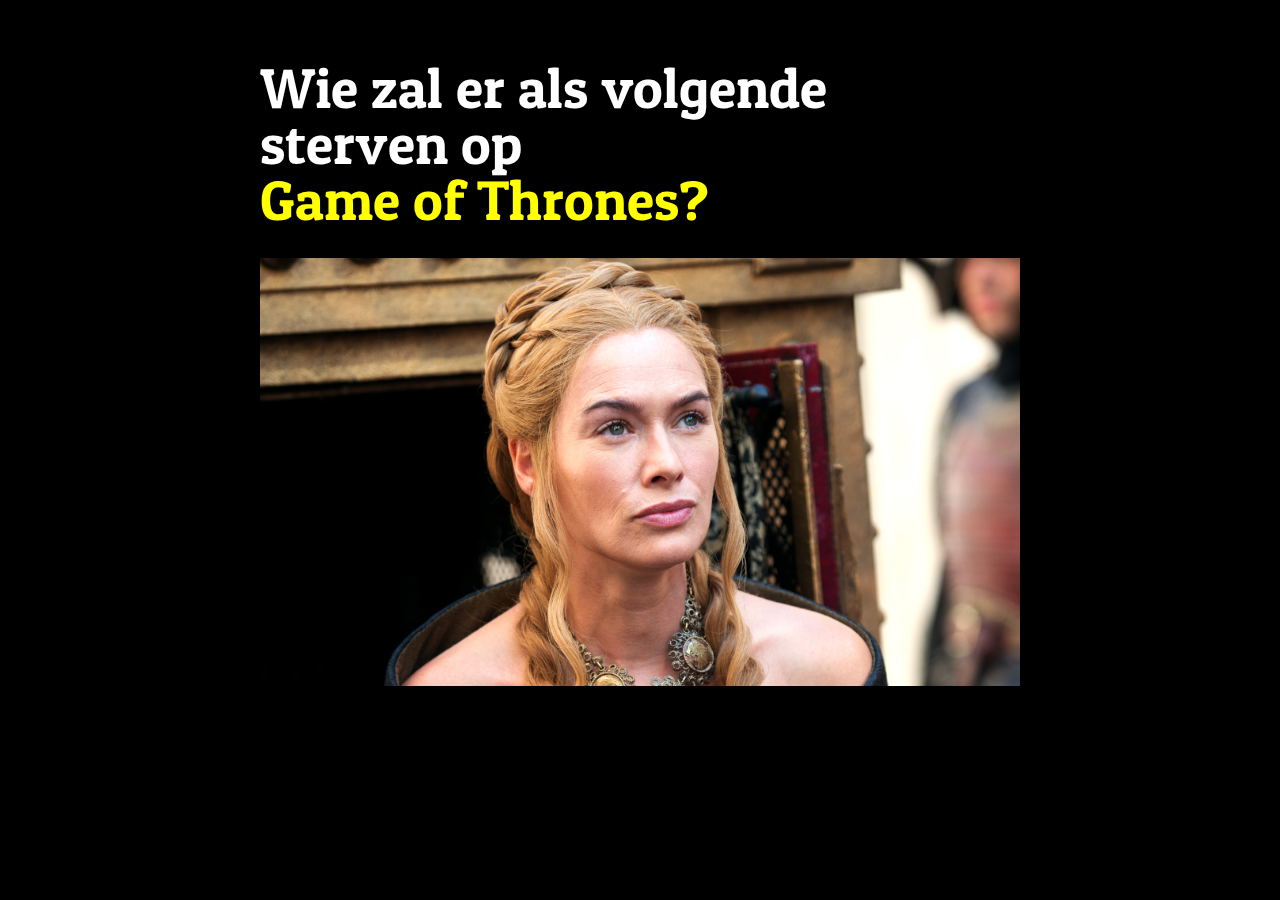
<file: 01. HTML-elementen/game of thrones/index.html>
<!DOCTYPE html>
<html lang="nl">
<head>
    <meta charset="UTF-8">
    <title>The Roulette machine</title>
    <link rel="stylesheet" type="text/css" href="assets/css/reset.css"/>
    <link href='https://fonts.googleapis.com/css?family=Patua+One' rel='stylesheet' type='text/css'>
    <link rel="stylesheet" type="text/css" href="assets/css/screen.css"/>
</head>
<body>

<div id="container">
    <h1>Wie zal er als volgende sterven op <span>Game of Thrones?</span></h1>

    <ul class="carousel">
        <li>
            <img src="images/cersei-lannister-1920.jpg" alt="Cersei Lannister" title="Cersei Lannister"/>
        </li>
        <!-- voeg hier extra afbeeldingen toe -->
    </ul>
</div>
</body>
</html>
</file>
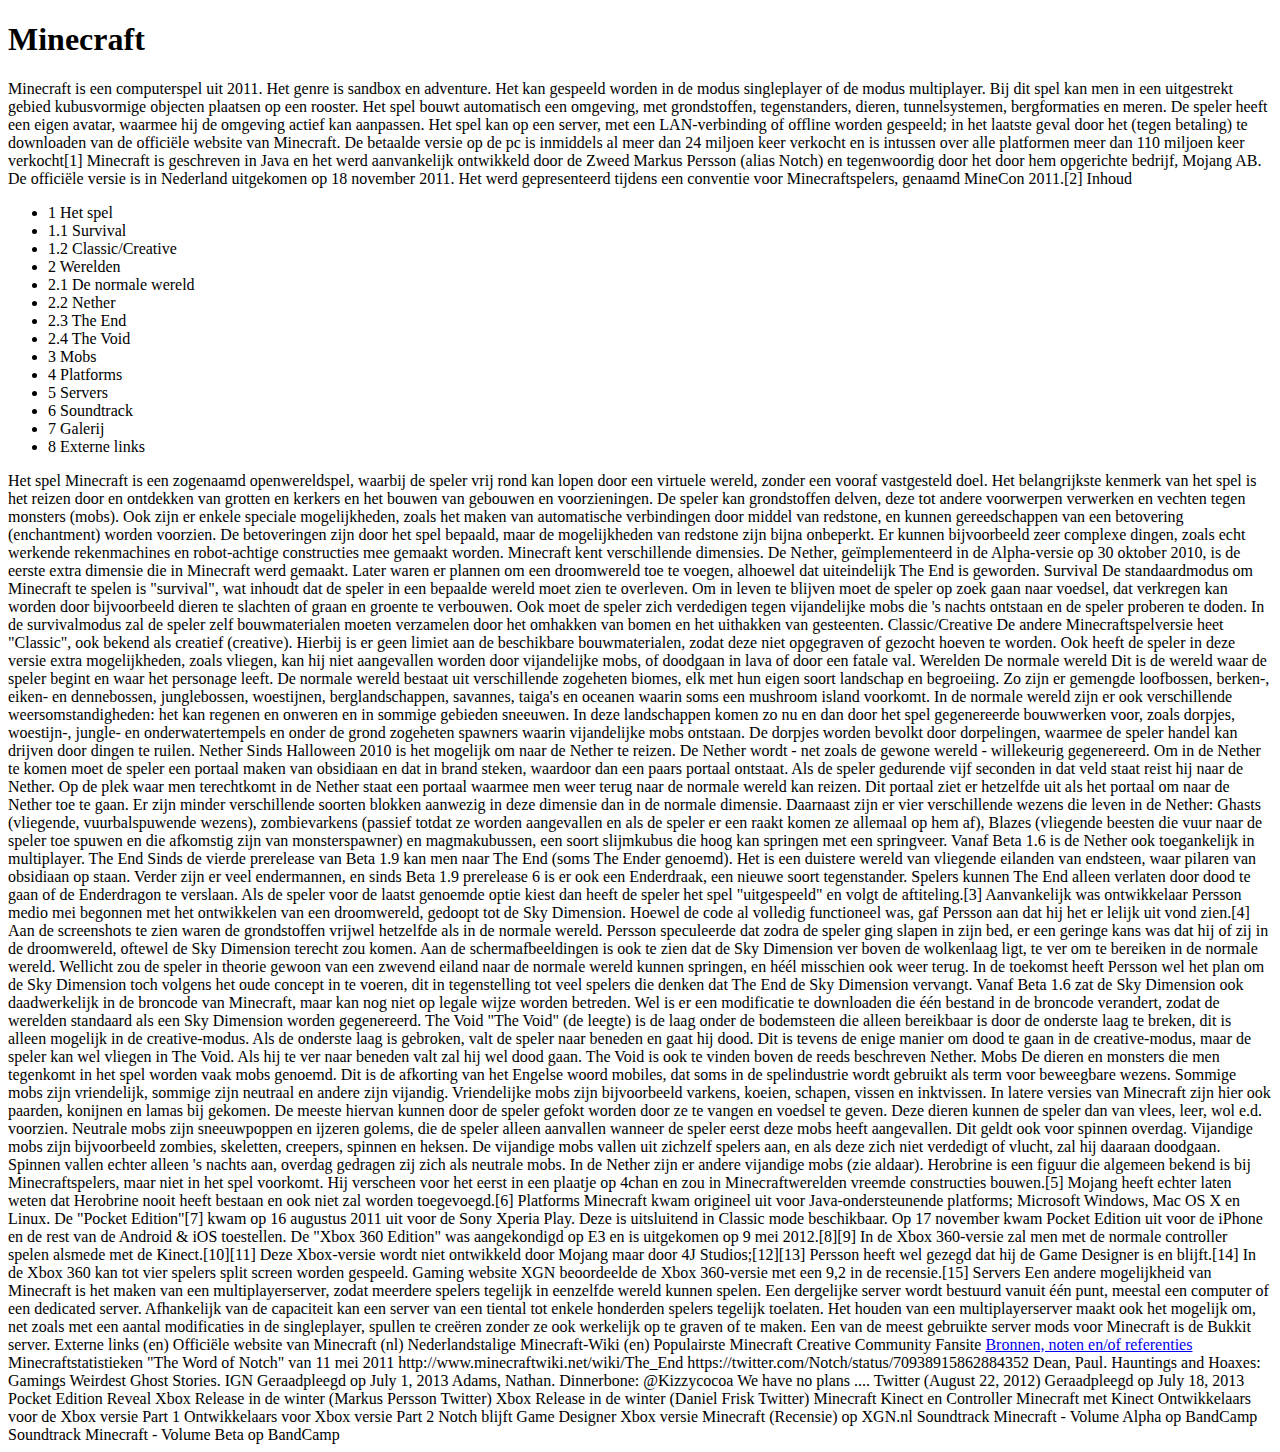
<file: 01. HTML-elementen/minecraft.html>
<!DOCTYPE html>
<html lang="nl">
<head>
	<meta charset="UTF-8">
	<title>Document</title>
</head>
<body>
<h1>Minecraft</h1>

Minecraft is een computerspel uit 2011. Het genre is sandbox en adventure. Het kan gespeeld worden in de modus singleplayer of de modus multiplayer.

Bij dit spel kan men in een uitgestrekt gebied kubusvormige objecten plaatsen op een rooster. Het spel bouwt automatisch een omgeving, met grondstoffen, tegenstanders, dieren, tunnelsystemen, bergformaties en meren. De speler heeft een eigen avatar, waarmee hij de omgeving actief kan aanpassen.

Het spel kan op een server, met een LAN-verbinding of offline worden gespeeld; in het laatste geval door het (tegen betaling) te downloaden van de officiële website van Minecraft. De betaalde versie op de pc is inmiddels al meer dan 24 miljoen keer verkocht en is intussen over alle platformen meer dan 110 miljoen keer verkocht[1]

Minecraft is geschreven in Java en het werd aanvankelijk ontwikkeld door de Zweed Markus Persson (alias Notch) en tegenwoordig door het door hem opgerichte bedrijf, Mojang AB. De officiële versie is in Nederland uitgekomen op 18 november 2011. Het werd gepresenteerd tijdens een conventie voor Minecraftspelers, genaamd MineCon 2011.[2]

Inhoud

<ul>
    <li>1 Het spel</li>
    <li>1.1 Survival</li>
    <li>1.2 Classic/Creative</li>
    <li>2 Werelden</li>
    <li>2.1 De normale wereld</li>
    <li>2.2 Nether</li>
    <li>2.3 The End</li>
    <li>2.4 The Void</li>
    <li>3 Mobs</li>
    <li>4 Platforms</li>
    <li>5 Servers</li>
    <li>6 Soundtrack</li>
    <li>7 Galerij</li>
    <li>8 Externe links</li>
</ul>

Het spel

Minecraft is een zogenaamd openwereldspel, waarbij de speler vrij rond kan lopen door een virtuele wereld, zonder een vooraf vastgesteld doel. Het belangrijkste kenmerk van het spel is het reizen door en ontdekken van grotten en kerkers en het bouwen van gebouwen en voorzieningen. De speler kan grondstoffen delven, deze tot andere voorwerpen verwerken en vechten tegen monsters (mobs).

Ook zijn er enkele speciale mogelijkheden, zoals het maken van automatische verbindingen door middel van redstone, en kunnen gereedschappen van een betovering (enchantment) worden voorzien. De betoveringen zijn door het spel bepaald, maar de mogelijkheden van redstone zijn bijna onbeperkt. Er kunnen bijvoorbeeld zeer complexe dingen, zoals echt werkende rekenmachines en robot-achtige constructies mee gemaakt worden.

Minecraft kent verschillende dimensies. De Nether, geïmplementeerd in de Alpha-versie op 30 oktober 2010, is de eerste extra dimensie die in Minecraft werd gemaakt. Later waren er plannen om een droomwereld toe te voegen, alhoewel dat uiteindelijk The End is geworden.
Survival

De standaardmodus om Minecraft te spelen is "survival", wat inhoudt dat de speler in een bepaalde wereld moet zien te overleven. Om in leven te blijven moet de speler op zoek gaan naar voedsel, dat verkregen kan worden door bijvoorbeeld dieren te slachten of graan en groente te verbouwen. Ook moet de speler zich verdedigen tegen vijandelijke mobs die 's nachts ontstaan en de speler proberen te doden. In de survivalmodus zal de speler zelf bouwmaterialen moeten verzamelen door het omhakken van bomen en het uithakken van gesteenten.
Classic/Creative

De andere Minecraftspelversie heet "Classic", ook bekend als creatief (creative). Hierbij is er geen limiet aan de beschikbare bouwmaterialen, zodat deze niet opgegraven of gezocht hoeven te worden. Ook heeft de speler in deze versie extra mogelijkheden, zoals vliegen, kan hij niet aangevallen worden door vijandelijke mobs, of doodgaan in lava of door een fatale val.

Werelden
De normale wereld

Dit is de wereld waar de speler begint en waar het personage leeft. De normale wereld bestaat uit verschillende zogeheten biomes, elk met hun eigen soort landschap en begroeiing. Zo zijn er gemengde loofbossen, berken-, eiken- en dennebossen, junglebossen, woestijnen, berglandschappen, savannes, taiga's en oceanen waarin soms een mushroom island voorkomt. In de normale wereld zijn er ook verschillende weersomstandigheden: het kan regenen en onweren en in sommige gebieden sneeuwen.

In deze landschappen komen zo nu en dan door het spel gegenereerde bouwwerken voor, zoals dorpjes, woestijn-, jungle- en onderwatertempels en onder de grond zogeheten spawners waarin vijandelijke mobs ontstaan. De dorpjes worden bevolkt door dorpelingen, waarmee de speler handel kan drijven door dingen te ruilen.
Nether

Sinds Halloween 2010 is het mogelijk om naar de Nether te reizen. De Nether wordt - net zoals de gewone wereld - willekeurig gegenereerd. Om in de Nether te komen moet de speler een portaal maken van obsidiaan en dat in brand steken, waardoor dan een paars portaal ontstaat. Als de speler gedurende vijf seconden in dat veld staat reist hij naar de Nether. Op de plek waar men terechtkomt in de Nether staat een portaal waarmee men weer terug naar de normale wereld kan reizen. Dit portaal ziet er hetzelfde uit als het portaal om naar de Nether toe te gaan. Er zijn minder verschillende soorten blokken aanwezig in deze dimensie dan in de normale dimensie.

Daarnaast zijn er vier verschillende wezens die leven in de Nether: Ghasts (vliegende, vuurbalspuwende wezens), zombievarkens (passief totdat ze worden aangevallen en als de speler er een raakt komen ze allemaal op hem af), Blazes (vliegende beesten die vuur naar de speler toe spuwen en die afkomstig zijn van monsterspawner) en magmakubussen, een soort slijmkubus die hoog kan springen met een springveer.

Vanaf Beta 1.6 is de Nether ook toegankelijk in multiplayer.

The End

Sinds de vierde prerelease van Beta 1.9 kan men naar The End (soms The Ender genoemd). Het is een duistere wereld van vliegende eilanden van endsteen, waar pilaren van obsidiaan op staan. Verder zijn er veel endermannen, en sinds Beta 1.9 prerelease 6 is er ook een Enderdraak, een nieuwe soort tegenstander. Spelers kunnen The End alleen verlaten door dood te gaan of de Enderdragon te verslaan. Als de speler voor de laatst genoemde optie kiest dan heeft de speler het spel "uitgespeeld" en volgt de aftiteling.[3]

Aanvankelijk was ontwikkelaar Persson medio mei begonnen met het ontwikkelen van een droomwereld, gedoopt tot de Sky Dimension. Hoewel de code al volledig functioneel was, gaf Persson aan dat hij het er lelijk uit vond zien.[4] Aan de screenshots te zien waren de grondstoffen vrijwel hetzelfde als in de normale wereld. Persson speculeerde dat zodra de speler ging slapen in zijn bed, er een geringe kans was dat hij of zij in de droomwereld, oftewel de Sky Dimension terecht zou komen. Aan de schermafbeeldingen is ook te zien dat de Sky Dimension ver boven de wolkenlaag ligt, te ver om te bereiken in de normale wereld. Wellicht zou de speler in theorie gewoon van een zwevend eiland naar de normale wereld kunnen springen, en héél misschien ook weer terug. In de toekomst heeft Persson wel het plan om de Sky Dimension toch volgens het oude concept in te voeren, dit in tegenstelling tot veel spelers die denken dat The End de Sky Dimension vervangt. Vanaf Beta 1.6 zat de Sky Dimension ook daadwerkelijk in de broncode van Minecraft, maar kan nog niet op legale wijze worden betreden. Wel is er een modificatie te downloaden die één bestand in de broncode verandert, zodat de werelden standaard als een Sky Dimension worden gegenereerd.
The Void

"The Void" (de leegte) is de laag onder de bodemsteen die alleen bereikbaar is door de onderste laag te breken, dit is alleen mogelijk in de creative-modus. Als de onderste laag is gebroken, valt de speler naar beneden en gaat hij dood. Dit is tevens de enige manier om dood te gaan in de creative-modus, maar de speler kan wel vliegen in The Void. Als hij te ver naar beneden valt zal hij wel dood gaan. The Void is ook te vinden boven de reeds beschreven Nether.
Mobs

De dieren en monsters die men tegenkomt in het spel worden vaak mobs genoemd. Dit is de afkorting van het Engelse woord mobiles, dat soms in de spelindustrie wordt gebruikt als term voor beweegbare wezens. Sommige mobs zijn vriendelijk, sommige zijn neutraal en andere zijn vijandig.

Vriendelijke mobs zijn bijvoorbeeld varkens, koeien, schapen, vissen en inktvissen. In latere versies van Minecraft zijn hier ook paarden, konijnen en lamas bij gekomen. De meeste hiervan kunnen door de speler gefokt worden door ze te vangen en voedsel te geven. Deze dieren kunnen de speler dan van vlees, leer, wol e.d. voorzien.

Neutrale mobs zijn sneeuwpoppen en ijzeren golems, die de speler alleen aanvallen wanneer de speler eerst deze mobs heeft aangevallen. Dit geldt ook voor spinnen overdag.

Vijandige mobs zijn bijvoorbeeld zombies, skeletten, creepers, spinnen en heksen. De vijandige mobs vallen uit zichzelf spelers aan, en als deze zich niet verdedigt of vlucht, zal hij daaraan doodgaan. Spinnen vallen echter alleen 's nachts aan, overdag gedragen zij zich als neutrale mobs. In de Nether zijn er andere vijandige mobs (zie aldaar).

Herobrine is een figuur die algemeen bekend is bij Minecraftspelers, maar niet in het spel voorkomt. Hij verscheen voor het eerst in een plaatje op 4chan en zou in Minecraftwerelden vreemde constructies bouwen.[5] Mojang heeft echter laten weten dat Herobrine nooit heeft bestaan en ook niet zal worden toegevoegd.[6]
Platforms

Minecraft kwam origineel uit voor Java-ondersteunende platforms; Microsoft Windows, Mac OS X en Linux.

De "Pocket Edition"[7] kwam op 16 augustus 2011 uit voor de Sony Xperia Play. Deze is uitsluitend in Classic mode beschikbaar. Op 17 november kwam Pocket Edition uit voor de iPhone en de rest van de Android & iOS toestellen.

De "Xbox 360 Edition" was aangekondigd op E3 en is uitgekomen op 9 mei 2012.[8][9] In de Xbox 360-versie zal men met de normale controller spelen alsmede met de Kinect.[10][11] Deze Xbox-versie wordt niet ontwikkeld door Mojang maar door 4J Studios;[12][13] Persson heeft wel gezegd dat hij de Game Designer is en blijft.[14] In de Xbox 360 kan tot vier spelers split screen worden gespeeld. Gaming website XGN beoordeelde de Xbox 360-versie met een 9,2 in de recensie.[15]

<!-- deze tabel mag je voorlopig negeren 

Jaar 	Platform
2010 	Browser, Linux, OS X, Windows
2011 	Android, IOS
2012 	Xbox 360
2013 	PlayStation 3, Raspberry Pi
2014 	PlayStation 4, Xbox One, PlayStation Vita, Windows Phone
2015 	Windows 10, Wii U
-->

Servers

Een andere mogelijkheid van Minecraft is het maken van een multiplayerserver, zodat meerdere spelers tegelijk in eenzelfde wereld kunnen spelen. Een dergelijke server wordt bestuurd vanuit één punt, meestal een computer of een dedicated server. Afhankelijk van de capaciteit kan een server van een tiental tot enkele honderden spelers tegelijk toelaten.

Het houden van een multiplayerserver maakt ook het mogelijk om, net zoals met een aantal modificaties in de singleplayer, spullen te creëren zonder ze ook werkelijk op te graven of te maken. Een van de meest gebruikte server mods voor Minecraft is de Bukkit server.

Externe links

<!-- tip: als je geen url hebt voor een link gebruik dan gewoon "#" als waarde voor het href attribuut -->

    (en) Officiële website van Minecraft
    (nl) Nederlandstalige Minecraft-Wiki
    (en) Populairste Minecraft Creative Community Fansite

<a href="#">Bronnen, noten en/of referenties</a>
Minecraftstatistieken
"The Word of Notch" van 11 mei 2011
http://www.minecraftwiki.net/wiki/The_End
https://twitter.com/Notch/status/70938915862884352
Dean, Paul. Hauntings and Hoaxes: Gamings Weirdest Ghost Stories. IGN Geraadpleegd op July 1, 2013
Adams, Nathan. Dinnerbone: @Kizzycocoa We have no plans .... Twitter (August 22, 2012) Geraadpleegd op July 18, 2013
Pocket Edition Reveal
Xbox Release in de winter (Markus Persson Twitter)
Xbox Release in de winter (Daniel Frisk Twitter)
Minecraft Kinect en Controller
Minecraft met Kinect
Ontwikkelaars voor de Xbox versie Part 1
Ontwikkelaars voor Xbox versie Part 2
Notch blijft Game Designer Xbox versie
Minecraft (Recensie) op XGN.nl
Soundtrack Minecraft - Volume Alpha op BandCamp
Soundtrack Minecraft - Volume Beta op BandCamp
</body>
</html>
</file>
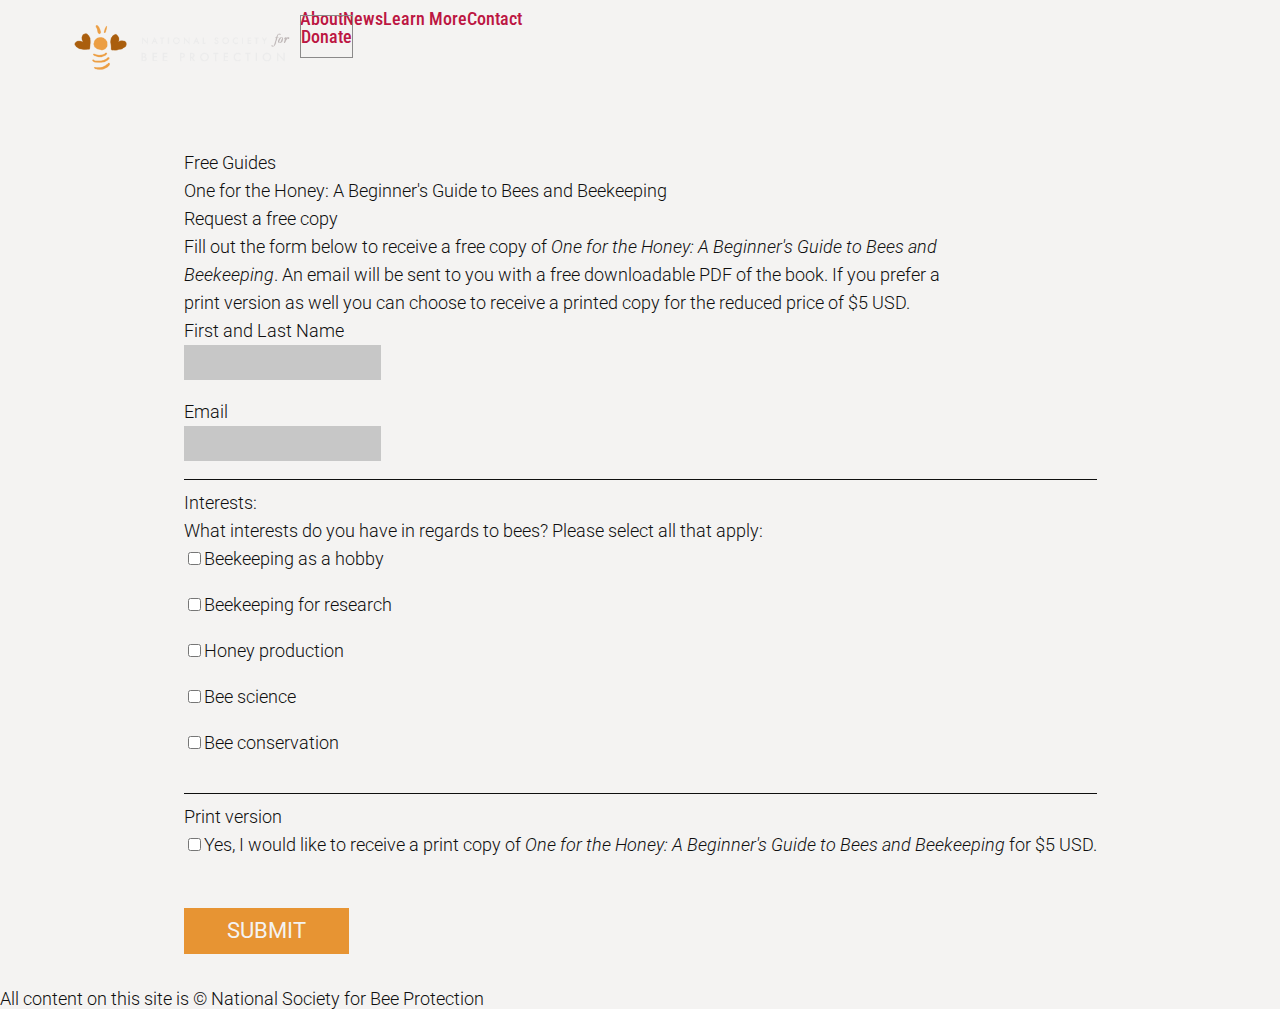
<file: 02. Semantisch HTML/beekeeping/beekeeping-guide.html>
<!DOCTYPE html>
<html lang="en">
<head>
  <meta charset="UTF-8">
  <title>National Society for Bee Protection | News</title>
  <link href="styles/main.css" rel="stylesheet">
  <link href='http://fonts.googleapis.com/css?family=Roboto:400italic,300,700,400' rel='stylesheet' type='text/css'>
  <link href='http://fonts.googleapis.com/css?family=Roboto+Condensed:400,300' rel='stylesheet' type='text/css'>  
  <link rel="stylesheet" href="styles/responsive-nav.css">
</head>
<body>
    <div>   
      <div class="main-nav nav-collapse clear-fix">
       <div class="logo"><a href="#"><img src="images/bee-logo.png" alt=""></a></div>
          <a href="#">About</a>
          <a href="#">News</a>
          <a href="#">Learn More</a>
          <a href="#">Contact</a>
          <div class="donate"><a href="#">Donate</a></div>
      </div>
    </div>
    <div class="secondary-page clear-fix">
      <div>Free Guides</div>
      <div>
          <div>One for the Honey: A Beginner's Guide to Bees and Beekeeping</div>
          <div>Request a free copy</div>
          <p>Fill out the form below to receive a free copy of <em>One for the Honey: A Beginner's Guide to Bees and Beekeeping</em>. An email will be sent to you with a free downloadable PDF of the book.  If you prefer a print version as well you can choose to receive a printed copy for the reduced price of $5 USD.</p>
     <form class="form" autocomplete="on">
         <label>First and Last Name<br><input type="text"></label>
         <label>Email<br><input type="text"></label>
         <div class="form-section">
            <p>Interests:</p>
             <p>What interests do you have in regards to bees? Please select all that apply:</p>
             <label name="interest"><input type="checkbox" for="interest">Beekeeping as a hobby</label>
             <label name="interest"><input type="checkbox" for="interest">Beekeeping for research</label>
             <label name="interest"><input type="checkbox" for="interest">Honey production</label>
             <label name="interest"><input type="checkbox" for="interest">Bee science</label>
             <label name="interest"><input type="checkbox" for="interest">Bee conservation</label>
         </div>
         <div class="form-section">
            <p>Print version</p>
             <label><input type="checkbox">Yes, I would like to receive a print copy of <em>One for the Honey: A Beginner's Guide to Bees and Beekeeping</em> for $5 USD.</label>
         </div>
         <button type="submit">Submit</button>
     </form>     
      </div>
  </div> 
  <div>
      <p>All content on this site is &copy; National Society for Bee Protection<p>
  </div>   
</body>
</html>
</file>
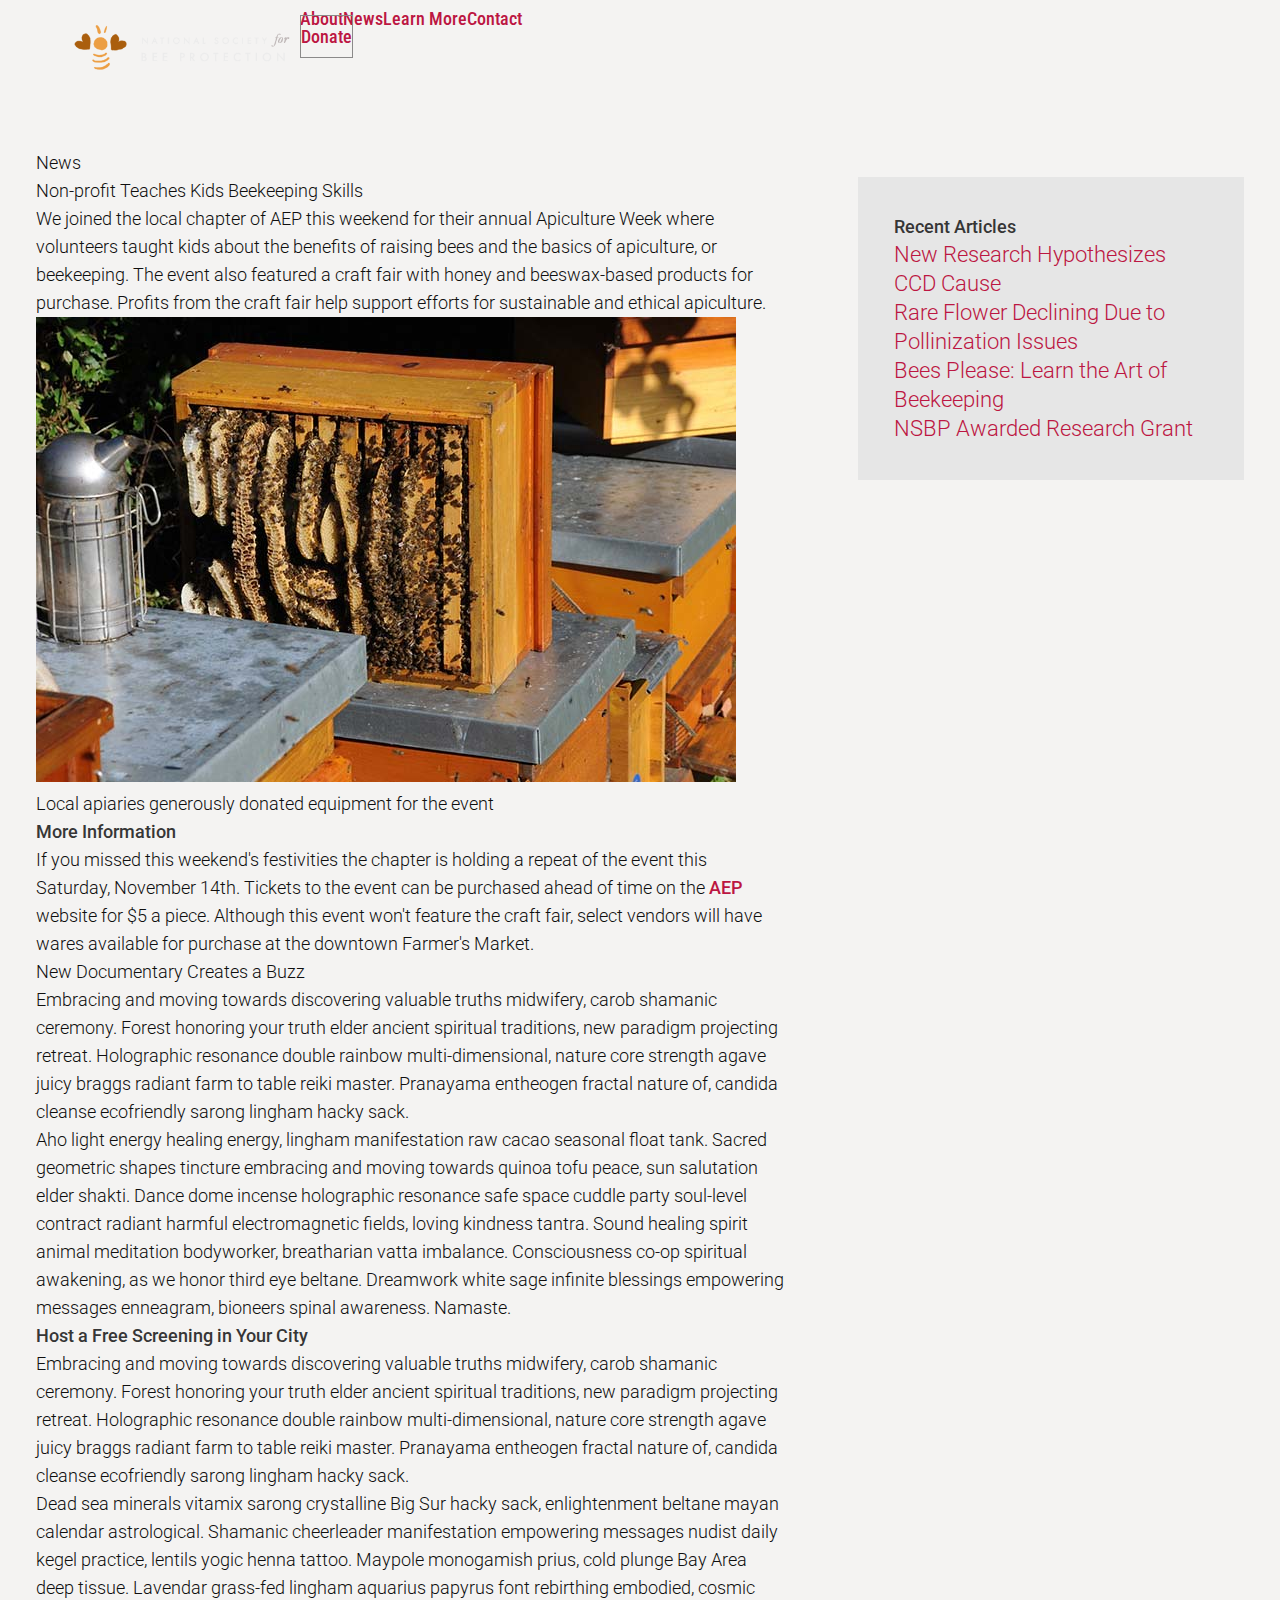
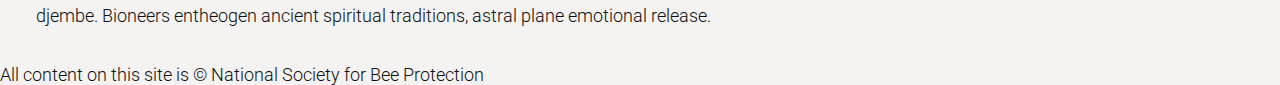
<file: 02. Semantisch HTML/beekeeping/news.html>
<!DOCTYPE html>
<html lang="en">
<head>
  <meta charset="UTF-8">
  <title>National Society for Bee Protection | News</title>
  <link href="styles/main.css" rel="stylesheet">
  <link href='http://fonts.googleapis.com/css?family=Roboto:400italic,300,700,400' rel='stylesheet' type='text/css'>
  <link href='http://fonts.googleapis.com/css?family=Roboto+Condensed:400,300' rel='stylesheet' type='text/css'>  
  <link rel="stylesheet" href="styles/responsive-nav.css">
</head>
<body>
    <div>   
      <div class="main-nav nav-collapse clear-fix">
       <div class="logo"><a href="#"><img src="images/bee-logo.png" alt=""></a></div>
          <a href="#">About</a>
          <a href="news.html">News</a>
          <a href="#">Learn More</a>
          <a href="#">Contact</a>
          <div class="donate"><a href="#">Donate</a></div>
      </div>
    </div>
    <div class="secondary-page clear-fix">
      <div>News</div>
      <div class="sidebar">
          <h5>Recent Articles</h5>
              <p><a href="#">New Research Hypothesizes CCD Cause</a></p>
              <p><a href="#">Rare Flower Declining Due to Pollinization Issues</a></p>
              <p><a href="#">Bees Please: Learn the Art of Beekeeping</a></p>
              <p><a href="#">NSBP Awarded Research Grant</a></p>
      </div>
    <div class="news">
      <div>
          <div>Non-profit Teaches Kids Beekeeping Skills</div>

          <div>We joined the local chapter of AEP this weekend for their annual Apiculture Week where volunteers taught kids about the benefits of raising bees and the basics of apiculture, or beekeeping. The event also featured a craft fair with honey and beeswax-based products for purchase.  Profits from the craft fair help support efforts for sustainable and ethical apiculture.</div>
          
          <div>
              <img src="images/honeycomb.jpg" alt="">
              <p>Local apiaries generously donated equipment for the event</p>
          </div>
          
          <h6>More Information</h6>
          
          <div>If you missed this weekend's festivities the chapter is holding a repeat of the event this Saturday, November 14th. Tickets to the event can be purchased ahead of time on the <a href="#">AEP</a> website for $5 a piece.  Although this event won't feature the craft fair, select vendors will have wares available for purchase at the downtown Farmer's Market.</div>
      </div>
      <div>
          <div>New Documentary Creates a Buzz</div>
          
          <div>Embracing and moving towards discovering valuable truths midwifery, carob shamanic ceremony. Forest honoring your truth elder ancient spiritual traditions, new paradigm projecting retreat. Holographic resonance double rainbow multi-dimensional, nature core strength agave juicy braggs radiant farm to table reiki master. Pranayama entheogen fractal nature of, candida cleanse ecofriendly sarong lingham hacky sack.</div>

          <div>Aho light energy healing energy, lingham manifestation raw cacao seasonal float tank. Sacred geometric shapes tincture embracing and moving towards quinoa tofu peace, sun salutation elder shakti. Dance dome incense holographic resonance safe space cuddle party soul-level contract radiant harmful electromagnetic fields, loving kindness tantra. Sound healing spirit animal meditation bodyworker, breatharian vatta imbalance. Consciousness co-op spiritual awakening, as we honor third eye beltane. Dreamwork white sage infinite blessings empowering messages enneagram, bioneers spinal awareness. Namaste.
          </div>
          
          <h6>Host a Free Screening in Your City</h6>
          
          <div>Embracing and moving towards discovering valuable truths midwifery, carob shamanic ceremony. Forest honoring your truth elder ancient spiritual traditions, new paradigm projecting retreat. Holographic resonance double rainbow multi-dimensional, nature core strength agave juicy braggs radiant farm to table reiki master. Pranayama entheogen fractal nature of, candida cleanse ecofriendly sarong lingham hacky sack.</div>
          
          <div>Dead sea minerals vitamix sarong crystalline Big Sur hacky sack, enlightenment beltane mayan calendar astrological. Shamanic cheerleader manifestation empowering messages nudist daily kegel practice, lentils yogic henna tattoo. Maypole monogamish prius, cold plunge Bay Area deep tissue. Lavendar grass-fed lingham aquarius papyrus font rebirthing embodied, cosmic djembe. Bioneers entheogen ancient spiritual traditions, astral plane emotional release.</div>
      </div>
   </div>   
  </div>
  <div>
      <p>All content on this site is &copy; National Society for Bee Protection</p>
  </div>  
</body>
</html>
</file>
<file: 01. HTML-elementen/game of thrones/assets/css/screen.css>
body {
    font-family: 'Patua One', "Times New Roman", cursive;
    font-size: 1.5rem;
    color: #FFFFFF;
    background-color: #000000;
}

h1 {

    font-size: 3.5rem;
    margin-bottom: 30px;
}

h1 span {
    display: block;
    color: yellow;
}

h2 {
    margin-bottom:12px;
}

img {
    max-width: 100%;
}

#container {
    width: 760px;
    margin-left: auto;
    margin-right: auto;
    margin-top: 60px;
}

.carousel {
    overflow: hidden;
    margin-bottom: 15px;
}
</file>
<file: 02. Semantisch HTML/beekeeping/styles/responsive-nav.css>
/*! responsive-nav.js 1.0.34 by @viljamis */

.nav-collapse ul {
  margin: 0;
  padding: 0;
  width: 100%;
  display: block;
  list-style: none;
}

.nav-collapse li {
  width: 100%;
  display: block;
}

.nav-collapse img {
  margin-left: 20%;
}

.js .nav-collapse {
  clip: rect(0 0 0 0);
  max-height: 0;
  position: absolute;
  display: block;
  overflow: hidden;
  zoom: 1;
}

.nav-collapse.opened {
  max-height: 9999px;
}

.nav-toggle {
  -webkit-touch-callout: none;
  -webkit-user-select: none;
  -moz-user-select: none;
  -ms-user-select: none;
  -o-user-select: none;
  user-select: none;
  font-family: "Roboto Condensed";
  font-weight: 100;  
  padding: 20px 20px 20px 35px ;
  position: relative;
  right: 15px;
  text-transform: uppercase;
  float: right;
  background-color: rgba(0,0,0,.3);
  margin: -55px 0 0 10px;
}
/* Pure CSS Hamburger Icon */
.nav-toggle:before {
  content: "";
  position: absolute;
  top: 1.32em;
  left: .7em;
  width: 1em;
  height: 0.125em;
  border-top: 0.375em double #dedede;
  border-bottom: 0.125em solid #dedede;
}
@media screen and (min-width: 980px) {
  
  .nav-toggle {
    margin: 25px 0 0 10px;
    display: block;
  }
  
}

  .nav-toggle:hover {
    background-color: rgba(0,0,0,.6);
    box-shadow: 2px 1px 3px rgb(46, 46, 46);
  }
  a.nav-toggle {
    color: #ebebeb;  
  }
  
    a.nav-toggle:hover {
      color: #fac062;
      transition: .5s all;
    }

@media screen and (min-width: 1280px) {
  .js .nav-collapse {
    position: relative;
  }
  .js .nav-collapse.closed {
    max-height: none;
  }
  .nav-toggle {
    display: none;
  }
}
*/
</file>
<file: 02. Semantisch HTML/beekeeping/styles/main.css>
/*        Browser Reset         */
html, body, div, span, applet, object, iframe,
h1, h2, h3, h4, h5, h6, p, blockquote, pre,
a, abbr, acronym, address, big, cite, code,
del, dfn, img, ins, kbd, q, s, samp,
small, strike, strong, sub, sup, tt, var,
b, u, i, center,
dl, dt, dd, ol, ul, li,
fieldset, form, label, legend,
table, caption, tbody, tfoot, thead, tr, th, td,
article, aside, canvas, details, embed, 
figure, figcaption, footer, header, hgroup, 
menu, nav, output, ruby, section, summary,
time, mark, audio, video {
	margin: 0;
	padding: 0;
	border: 0;
	font-size: 100%;
	font: inherit;
	vertical-align: baseline;
}
/*        HTML5 display-role reset for older browsers         */
article, aside, details, figcaption, figure, 
footer, header, hgroup, menu, nav, section {
	display: block;
}
body {
	line-height: 1;
}
ol, ul {
	list-style: none;
}
blockquote, q {
	quotes: none;
}
blockquote:before, blockquote:after,
q:before, q:after {
	content: '';
	content: none;
}
table {
	border-collapse: collapse;
	border-spacing: 0;
}
/* -----------------  COLOR GUIDE -----------------
    _____________
    Oranges:
    Orange #e79433
    Dark Orange #bd6010
    _____________
    Hot Pink: 
    #bc1642
    _____________
    Black:
    #0f0f0f
    _____________
    White:
    #f4f3f2
-----------------------------------------------------*/
/* -------------------Clearing and Utility Classes –––––––––––––––––––––– */
.clear-fix {
  content: "";
  display: table;
  clear: both; 
}

.clear {
   clear: both; 
}
.hidden  {
    /* hide content visually, but not from screen readers*/ 
    position:absolute;
    left:-10000px;
    top:auto;
    width:1px;
    height:1px;
    overflow:hidden;
}
/* --------------- Type ------------------ */

h1, h2, h3, h4, h5, h6, p, aside {
    font-family: Roboto, Calibri, Helvetica, Arial, sans-serif;
    max-width: 760px;
}

p, aside {
    color: #0f0f0f;
}

h2, h3, h4, h5, h6 {
    font-weight: 500;  
    color: #363636;
}
main h1 {
  font-size: 4.611111111em;
  line-height: 1.012048194em;
  margin-top: 0.6746988em;
  margin-bottom: 0.3373494em;
  color: #bc1642;
}

main h2 {
  font-size: 2.777777778em;
  line-height: 1.12em;
  margin-top: 1.12em;+
  margin-bottom: 0.56em;
}

main h3 {
  font-size: 1.666666667em;
  line-height: 1.866666666em;
  margin-top: 0.93333333em;
  margin-bottom: 0.93333333em;
}
main h4, main .subheading {
  font-size: 1em;
  line-height: 1.555555556em;
  margin-top: 1.55555556em;
  margin-bottom: 1.55555556em;  
  text-transform: uppercase;
  color: #838383;
}
main p, ul, ol, pre, table, blockquote {
  margin-top: 1.55555556em;
  margin-bottom: 1.55555556em;
}

/* ------------------- Links ------------------*/

a {
  color: #bc1642;
  text-decoration: none;
  font-weight: 500;
}

  a:visited {
    color: #77132e;
  }

  a:hover {
    color: #fa205a;
  }

  a:active {
    color: #e79433;
  }

/* -------------------Main styles-------------------*/
body {
  font-family: Roboto, Calibri, Helvetica, Arial, sans-serif;
  font-weight: 300;
  background-color: #f4f3f2;
  color: #0f0f0f;
  font-size: 1.125em;
}

button {
  display: block; 
}

hr {
  border: 1px solid;
  margin: -1px 0;
}

.secondary-page {
    padding: 2em;
    line-height: 1.555555556em;
}

article {
    padding: 0 0 1em 0;
}

    figure img {
        width: 100%;
    }
    figcaption {
        margin-top: 0;
        font-size: 0.8em;
        text-align: center;
        text-transform: uppercase;
    }

.sidebar {
    padding: 2em;
    background-color: #e6e6e6; 
}

.sidebar h2 {
    font-weight: 300;
}

.sidebar li {
    margin-bottom: 1em;
}

.sidebar a[href="#"] {
    /* for testing color only */
    color: #bc1642;
    font-size: 1.2em;
    font-weight: 300;
}

@media screen and (min-width: 780px){  
 article {
    padding: 0 4em 1em 0;
 }

}

@media screen and (min-width: 1094px){
  .sidebar {
      float: right;
      max-width: 26%;
  }
 
    .secondary-page h1 {
        font-family: "Roboto Condensed";
    }
    
    .secondary-page h3 {
        clear: left;
    }
    
    .secondary-page .news {
        float: left;
        max-width: 62%;
    }
}

@media screen and (min-width: 1160px){
        
 article {
    padding: 0 1.5em 1em 0;
 }
    
    .secondary-page {
        margin: 0 auto;
    }
    
    .sidebar li {
        max-width: 300px;
    }
}

/* --------------- Main Navigation ------------------ */

header {
    background: #292929;
}

.main-nav { 
  width: 100%;
  font-family: "Roboto Condensed";
  font-weight: 300;
}

.logo img {
    width: 250px;
}

.main-nav li {
    text-transform: uppercase;
    font-weight: 300;
    width: 100%;
    text-align: center;
    border-bottom: 1px solid #262626;
}

.main-nav ul a {
   display: block;  
   padding: 20px 0;
   color: #ffffff;
   font-weight: 300;
   width: 100%;
}
  .main-nav ul a:visited {
     color: #a3a3a3;
  }
  .main-nav ul a:hover {
     color: #e79433;
     transition: .5s all;
  }
  .main-nav ul a:active {
     color: #bd6010;
  }

@media screen and  (min-width: 580px){
  .logo {
        width: 400px;
        margin: 0 auto;
  }
}


@media screen and (min-width: 1280px){

  .logo {
      float: left;
      width: 300px;
  }
    
    .main-nav {
     padding: 10px 0 20px;
     clear: none;
    }  
    
  .main-nav li {
    border-bottom: none;
  }
  
  .main-nav ul a {
     display: block;  
     padding: 20px 0;
     width: 10%;
     margin-right: 1%;
     margin-top: 10px;
     float: left;
  }
  
  .main-nav ul a:first-of-type {
      margin-left: 50px;
  }
    
  .donate {
    display: block;
  }
  
    .main-nav .donate a {
      border: 1px solid #8b8a8a;
      padding: 10px 0;
      margin-top: 20px;
    } 
  
      .main-nav .donate a:hover {
          border: 1px solid #a8143c;
          transition: 1s all;
        }
} /* close min-width: 1280px */

/* --------------- Form Styles ------------------ */

.form label {
    display: block;
    margin: 0 0 1em 0;
}

.form input {
    padding: 10px;
    border: none;
    background: rgb(199, 199, 199);
}

.form legend {
  font-size: 1.666666667em;
  line-height: 1.866666666em;
  margin-top: 0.93333333em;
  margin-bottom: 0.93333333em;
}

.form p {
    margin-top: 0;
}

.form fieldset {
    border: 1px solid rgb(70, 70, 70);
    padding: 0 15px;
}

.form button {
    border: none;
    padding: .5em 2em;  
    margin-top: 1em;
    text-transform: uppercase;
    font-size: 1.2em;
    background-color:  #e79433;
    color: #f4f3f2;
    font-family: "roboto";
}

.form button:hover {
    background-color: #ffac4b;
}

.form-section {
    border-top: 1px solid;
    padding: .5em 0;
    margin: .5em 0;
}
/* --------------- Footer ------------------ */
footer {
  margin-top: 2em;
  background-color: #292929;
  padding: 40px 0;
}

footer p {
    color: #f4f3f2; 
    text-align: center;
}
</file>
